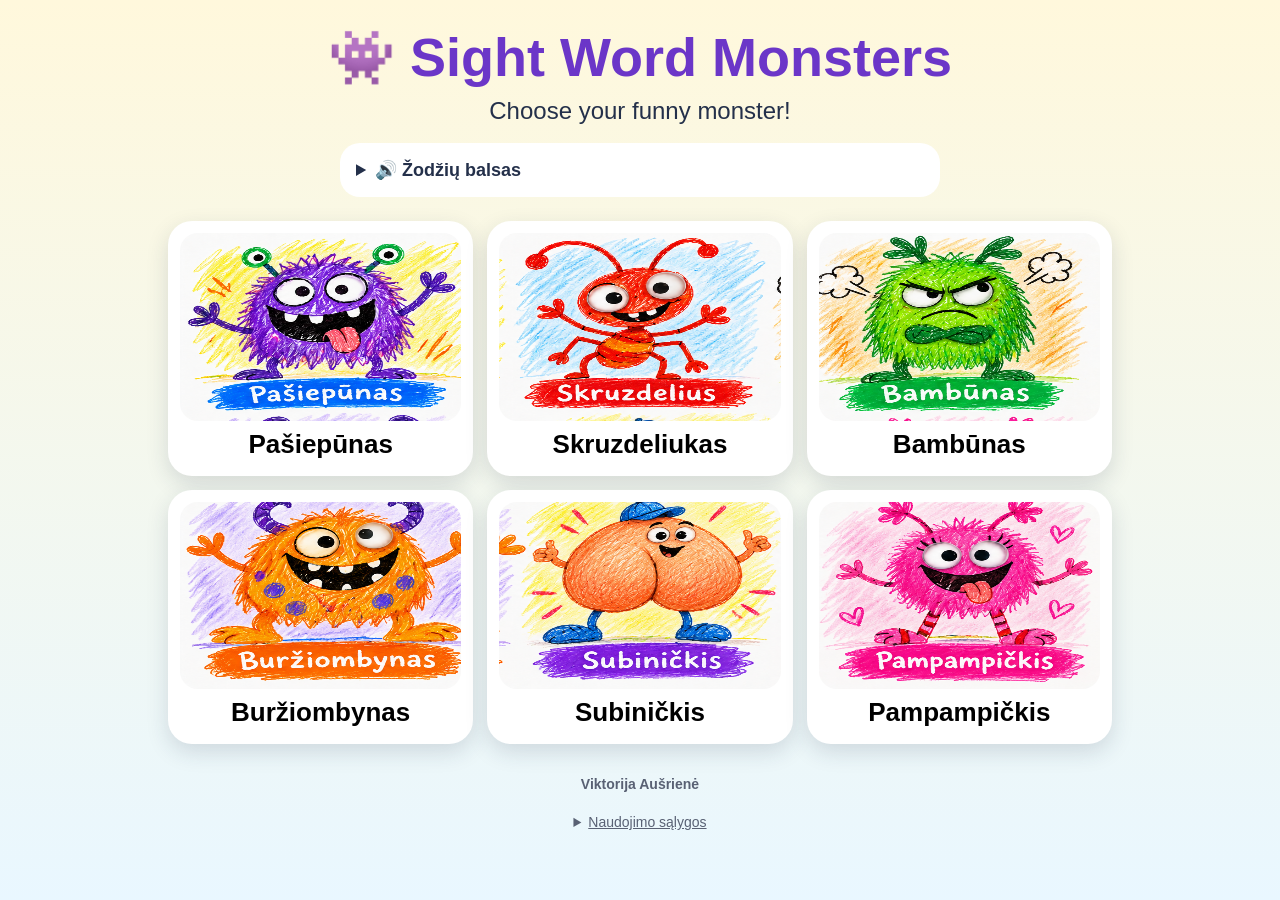
<file: index.html>
<!doctype html>
<html lang="en">
<head>
<meta charset="utf-8">
<meta name="viewport" content="width=device-width,initial-scale=1,viewport-fit=cover">
<link rel="apple-touch-icon" href="icon.png">
<link rel="icon" type="image/png" href="icon.png">
<title>Sight Word Monsters</title>
<link rel="stylesheet" href="style.css?v=4.5">
</head>
<body>
<main class="wrap">
<section id="choose" class="screen active">
<h1>👾 Sight Word Monsters</h1>
<p class="lead">Choose your funny monster!</p>
<details class="voiceSettings">
<summary>🔊 Žodžių balsas</summary>
<label for="wordVoice">Pasirink anglų kalbos balsą</label>
<select id="wordVoice"><option value="">Automatinis pasirinkimas</option></select>
<button id="testVoice" type="button" class="bigbtn">🔊 Paklausyti</button>
<p id="voiceHint">Pasirink balsą ir palygink tarimą.</p>
</details>
<div id="characters" class="grid"></div>
</section>

<section id="intro" class="screen"><button id="exitIntro" class="exitButton" type="button">← Rinktis kitą monstrą</button>
<div class="introbox">
<div id="introPic" class="heroPic"></div>
<h1 id="introName"></h1>
<div id="introText" class="bubble"></div>
<button id="hearIntro" class="bigbtn">🔊 Hear me again</button>
<button id="startGame" class="bigbtn">▶ Play!</button>
</div>
</section>

<section id="game" class="screen"><button id="exitGame" class="exitButton" type="button">← Rinktis kitą monstrą</button>
<h1>Listen & Find</h1>
<div class="gameTop">
<div id="gamePic" class="heroPic miniMonster"></div>
<button id="listen" class="bigbtn listen">🔊 Listen</button>
</div>
<p class="lead">Tap the word you hear.</p>
<div id="words" class="words"></div>
<div id="status" class="status"></div>
<div id="progress" class="progress"></div>
</section>

<section id="finish" class="screen">
  <div class="introbox">
    <div id="finishPic" class="heroPic"></div>
    <h1>🎉 Super!</h1>
    <div id="finishText" class="bubble">You found all 5 words!</div>
    <button id="playAgain" class="bigbtn">🔄 Play again</button>
  </div>
</section>
<footer class="gameFooter" lang="lt">
<p class="authorName">Viktorija Aušrienė</p>
<details class="usageTerms">
<summary>Naudojimo sąlygos</summary>
<p>Žaidimą galima nemokamai žaisti asmeniniais ir nekomerciniais mokymosi tikslais. Nuoroda į žaidimą galima dalintis.</p>
<p>Be išankstinio raštiško Viktorijos Aušrienės leidimo neleidžiama perpublikuoti, platinti žaidimo kopijų, parduoti ar komerciškai naudoti žaidimo ir jo turinio, kiek tai susiję su jos turimomis teisėmis. Privalomos įstatymų išimtys ir trečiųjų šalių teisės lieka galioti.</p>
</details>
</footer>
</main>

<script src="game.js?v=4.4"></script>
</body>
</html>
</file>
<file: style.css>
:root { --ink:#24304a; --card:#fff; --shadow:0 8px 22px rgba(36,48,74,.15); }
*{box-sizing:border-box}
body{margin:0;font-family:Arial,Helvetica,sans-serif;color:var(--ink);background:linear-gradient(180deg,#fff8dc,#e9f7ff);min-height:100vh}
button{font:inherit;touch-action:manipulation}
.wrap{max-width:980px;margin:auto;padding:18px}
h1{text-align:center;font-size:clamp(30px,6vw,54px);margin:8px 0;color:#6b36c8}
.lead{text-align:center;font-size:clamp(18px,3vw,24px);margin:0 0 18px}
.grid{display:grid;grid-template-columns:repeat(3,1fr);gap:14px}
.character{background:#fff;border:4px solid transparent;border-radius:24px;padding:8px;box-shadow:var(--shadow);cursor:pointer;min-height:210px}
.character:hover,.character:focus{border-color:#7c4dff;transform:translateY(-2px)}
.charpic,.heroPic{background-image:url("images/monsters.png");background-size:300% 200%;background-repeat:no-repeat;background-color:white}
.charpic{width:100%;aspect-ratio:1.5/1;border-radius:18px}
.charname{font-weight:800;font-size:clamp(18px,2.6vw,26px);padding:8px 2px 4px}
.screen{display:none} .screen.active{display:block}
.introbox{max-width:680px;margin:20px auto;text-align:center;background:#fff;border-radius:28px;padding:20px;box-shadow:var(--shadow)}
.heroPic{width:min(420px,90vw);aspect-ratio:1.5/1;margin:auto;border-radius:22px}
.bubble{font-size:clamp(20px,3.4vw,30px);line-height:1.35;background:#f5efff;border-radius:22px;padding:18px;margin:16px 0}
.bigbtn{border:0;border-radius:22px;padding:16px 24px;min-height:58px;font-weight:800;font-size:clamp(18px,3vw,25px);cursor:pointer;background:#6b36c8;color:#fff;box-shadow:0 6px 0 #48228d}
.bigbtn:active{transform:translateY(3px);box-shadow:0 3px 0 #48228d}
.gameTop{display:flex;align-items:center;justify-content:center;gap:14px;flex-wrap:wrap}
.miniMonster{width:150px;aspect-ratio:1.5/1;border-radius:18px}
.listen{background:#ffb000;color:#322000;box-shadow:0 6px 0 #c47f00;font-size:clamp(22px,4vw,34px)}
.words{display:grid;grid-template-columns:repeat(5,1fr);gap:14px;margin:28px 0}
.word{border:0;background:#fff;border-radius:22px;min-height:92px;padding:12px;font-weight:900;font-size:clamp(22px,4vw,38px);color:#24304a;box-shadow:var(--shadow);cursor:pointer}
.word:hover,.word:focus{outline:5px solid #a78bfa}
.word.good{background:#d7ffd9;animation:pop .45s}
.word.bad{animation:shake .35s;background:#ffe1e1}
.status{min-height:52px;text-align:center;font-size:clamp(19px,3vw,28px);font-weight:800}
.jump{animation:jump .65s}
.progress{text-align:center;font-size:18px;font-weight:700;margin-top:8px}
@keyframes jump{0%,100%{transform:translateY(0) rotate(0)}35%{transform:translateY(-30px) rotate(-5deg)}65%{transform:translateY(-12px) rotate(5deg)}}
@keyframes pop{50%{transform:scale(1.08)}}
@keyframes shake{25%{transform:translateX(-8px)}50%{transform:translateX(8px)}75%{transform:translateX(-5px)}}
@keyframes wiggle{0%,100%{transform:rotate(0)}25%{transform:rotate(-12deg) scale(1.08)}50%{transform:rotate(12deg) scale(.96)}75%{transform:rotate(-8deg) scale(1.06)}}
@keyframes bounceBig{0%,100%{transform:translateY(0)}40%{transform:translateY(-34px) scale(1.14,.9)}70%{transform:translateY(-6px) scale(.96,1.08)}}
@keyframes zip{0%,100%{transform:translateX(0)}25%{transform:translateX(-25px)}50%{transform:translateX(25px)}75%{transform:translateX(-10px)}}
@keyframes grumble{0%,100%{transform:translateX(0)}25%{transform:translateX(-6px) rotate(-2deg)}50%{transform:translateX(6px) rotate(2deg)}75%{transform:translateX(-4px)}}
@keyframes party{0%,100%{transform:scale(1) rotate(0)}25%{transform:scale(1.15) rotate(-9deg)}50%{transform:scale(.96) rotate(9deg)}75%{transform:scale(1.12) rotate(-5deg)}}
@keyframes tease{0%,100%{transform:rotate(0) translateY(0)}35%{transform:rotate(-9deg) translateY(-20px)}70%{transform:rotate(9deg) translateY(-7px)}}
.fx-wiggle{animation:wiggle .75s}.fx-bounce{animation:bounceBig .75s}.fx-zip{animation:zip .65s}.fx-grumble{animation:grumble .7s}.fx-party{animation:party .8s}.fx-tease{animation:tease .75s}
@media(max-width:700px){.grid{grid-template-columns:repeat(2,1fr)}.words{grid-template-columns:repeat(2,1fr)}.word:last-child{grid-column:1/-1}}
@media(max-width:420px){.wrap{padding:10px}.character{min-height:150px}.charname{font-size:17px}}

/* Make the listening lock visible as well as functional. */
.word:disabled{opacity:.55;cursor:wait;pointer-events:none}
.word:disabled:hover,.word:disabled:focus{outline:none}
#listen:disabled{opacity:.55;cursor:wait}

.voiceSettings{max-width:600px;margin:16px auto 24px;padding:16px;border-radius:20px;background:#fff;text-align:left}
.voiceSettings summary{cursor:pointer;font-weight:bold;font-size:18px}
.voiceSettings label{display:block;margin:16px 0 8px}
.voiceSettings select{width:100%;font-size:16px;padding:12px;border:2px solid #a78bfa;border-radius:12px;background:#fff;color:#24304a}
.voiceSettings .bigbtn{font-size:18px;margin-top:12px}
.voiceSettings p{font-size:14px;line-height:1.5}
#testVoice:disabled{opacity:.55;cursor:wait}

/* Animation test: calm while listening, lively between words. */
#gamePic,#finishPic{transform-origin:50% 85%}
.monster-idle{animation:monsterIdle 3s ease-in-out infinite}
.monster-listening{animation:none;transform:none}
.fx-oops{animation:monsterOops .8s ease-in-out}
.monster-victory{animation:monsterVictory 1.2s ease-in-out 3}
@keyframes monsterIdle{0%,100%{transform:translateY(0) rotate(-2deg)}50%{transform:translateY(-5px) rotate(2deg)}}
@keyframes monsterOops{0%,100%{transform:rotate(0)}25%{transform:rotate(-8deg)}60%{transform:rotate(7deg)}80%{transform:rotate(-3deg)}}
@keyframes monsterVictory{0%,100%{transform:translateY(0) rotate(0)}25%{transform:translateY(-18px) rotate(-8deg)}50%{transform:translateY(0) rotate(6deg)}75%{transform:translateY(-12px) rotate(-5deg)}}
@media(prefers-reduced-motion:reduce){.monster-idle,.monster-victory,.fx-oops,.fx-wiggle,.fx-bounce,.fx-zip,.fx-grumble,.fx-party,.fx-tease{animation:none!important}}
.testLabel{text-align:center;color:#6b36c8;font-size:14px;font-weight:bold}

.exitButton{border:2px solid #6b36c8;border-radius:14px;background:white;color:#6b36c8;padding:12px 16px;font-weight:bold;min-height:44px;cursor:pointer;margin:8px 0 16px}

.gameFooter{margin:32px auto 12px;max-width:680px;text-align:center;font-size:14px;color:#596174}
.authorName{font-weight:700}
.usageTerms summary{cursor:pointer;text-decoration:underline;padding:8px}
.usageTerms p{text-align:left;line-height:1.6}
</file>
